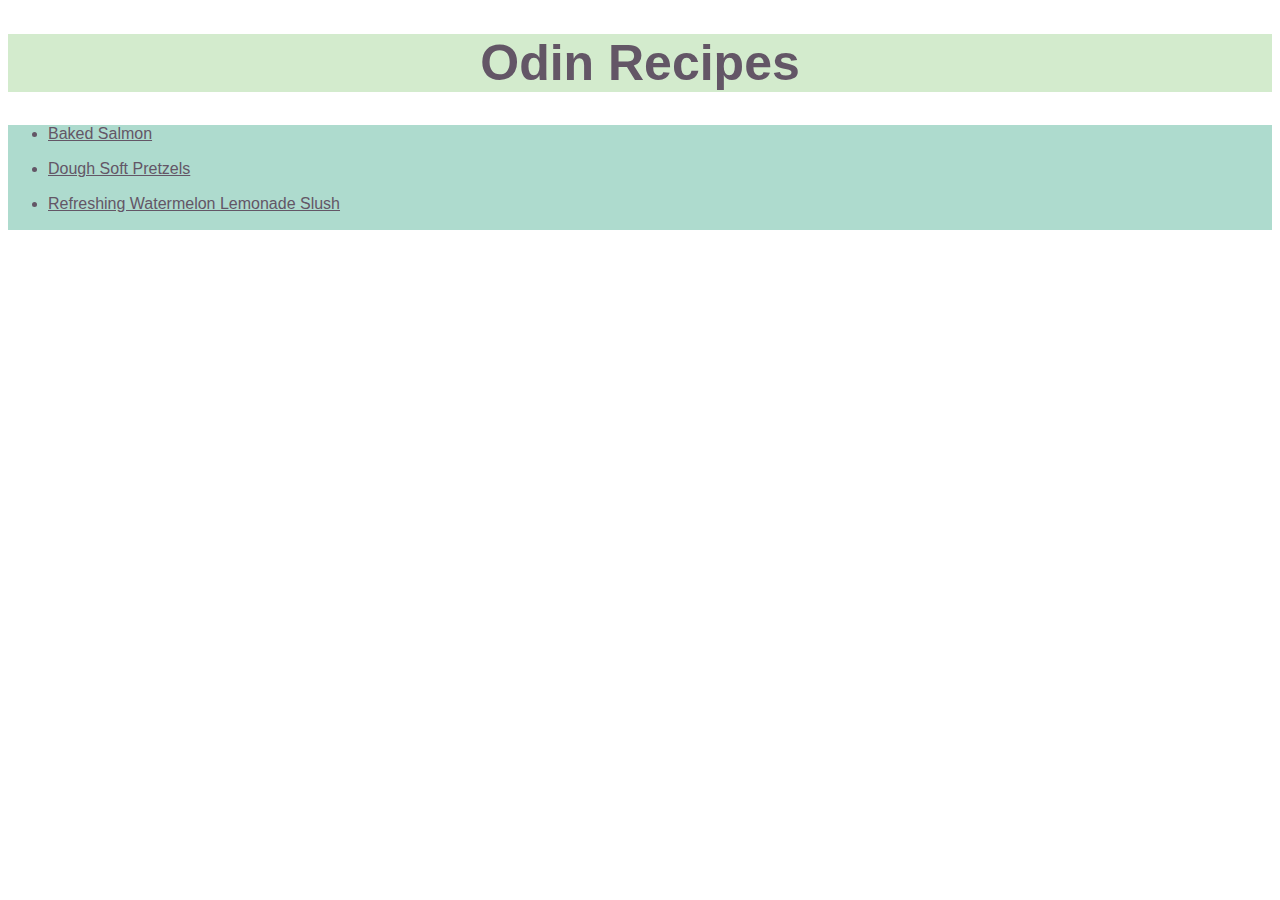
<file: index.html>
<!DOCTYPE html>
<html lang="en">
    <head>
        <meta charset="utf-8">
        <title>Odin Recipes</title>
        <link rel="stylesheet" href="style.css">
    </head>

    <body>
        <h1 class="heading">Odin Recipes</h1>
        <ul class="list">
            <li><a href="recipes/citrus-herbed-baked-salmon.html">Baked Salmon</a></li>
            <li><a href="recipes/two-ingredient-dough-soft-pretzels.html">Dough Soft Pretzels</a></li>     
            <li><a href="recipes/watermelon-lemonade.html">Refreshing Watermelon Lemonade Slush</a></li>
        </ul>
        </body>
</html>
</file>
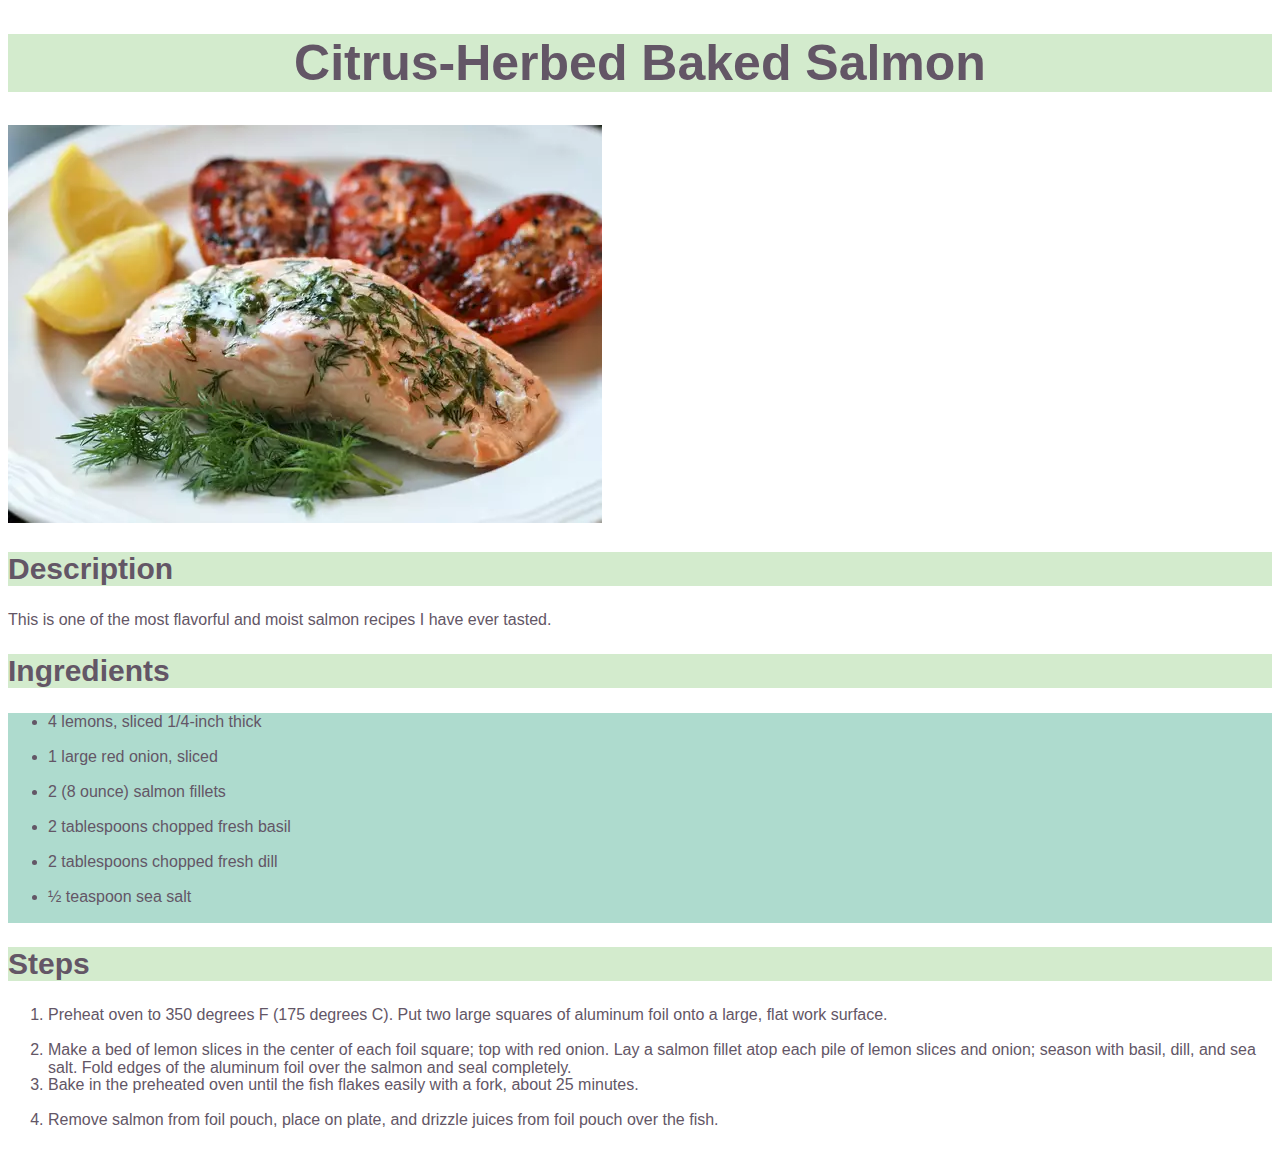
<file: recipes/citrus-herbed-baked-salmon.html>
<!DOCTYPE html>
<html lang="en">
<head>
    <meta charset="UTF-8">
    <title>Citrus-Herbed Baked Salmon</title>
    <link rel="stylesheet" href="../style.css">
</head>
<body>
    <h1 class="heading">Citrus-Herbed Baked Salmon</h1>
    <img src="../img/baked-salmon.webp" alt="baked salmon on a plate with roasted tomatoes and lemon">
    
    <h2 class="sub-heading">Description</h2>
    <p>This is one of the most flavorful and moist salmon recipes I have ever tasted.</p>

    <h2 class="sub-heading">Ingredients</h2>
    <ul class="list">
        <li>4 lemons, sliced 1/4-inch thick</li>
        <li>1 large red onion, sliced</li>
        <li>2 (8 ounce) salmon fillets</li>
        <li>2 tablespoons chopped fresh basil</li>
        <li>2 tablespoons chopped fresh dill</li>
        <li>½ teaspoon sea salt</li>
    </ul>

    <h2 class="sub-heading">Steps</h2>
    <ol>
        <li>Preheat oven to 350 degrees F (175 degrees C). 
            Put two large squares of aluminum foil onto a large, 
            flat work surface.</li>
        <li>Make a bed of lemon slices in the center of each foil 
            square; top with red onion. Lay a salmon fillet atop 
            each pile of lemon slices and onion; season with basil, 
            dill, and sea salt. Fold edges of the aluminum foil over 
            the salmon and seal completely.</li>
        <li>Bake in the preheated oven until the fish 
            flakes easily with a fork, about 25 minutes.</li>
        <li>Remove salmon from foil pouch, place on plate, 
            and drizzle juices from foil pouch over the fish.</li>
    </ol>

</body>
</html>
</file>
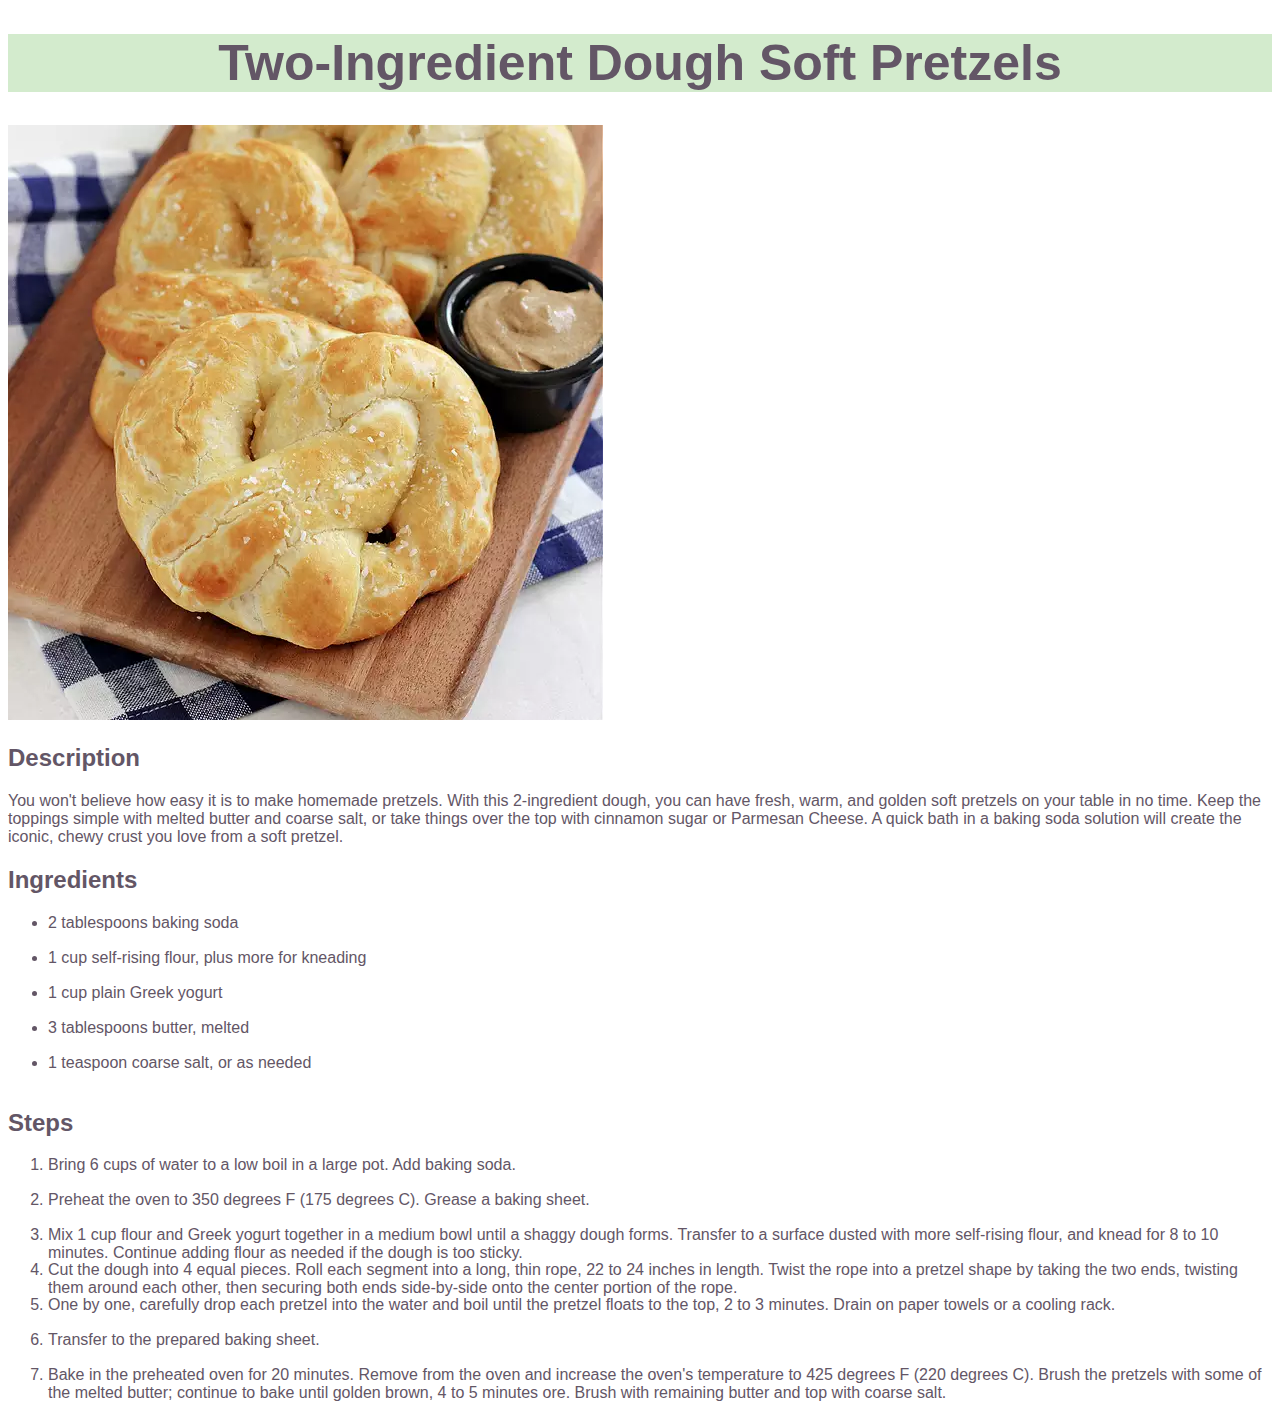
<file: recipes/two-ingredient-dough-soft-pretzels.html>
<!DOCTYPE html>
<html lang="en">
<head>
    <meta charset="UTF-8">
    <title>Two-Ingredient Dough Soft Pretzels</title>
    <link rel="stylesheet" href="../style.css">
</head>
<body>
    <h1 class="heading">Two-Ingredient Dough Soft Pretzels</h1>
    <img src="../img/pretzels.webp" alt="freshly baked pretzels">

    <h2>Description</h2>
    <p>You won't believe how easy it is to make homemade pretzels. 
        With this 2-ingredient dough, you can have fresh, warm, and 
        golden soft pretzels on your table in no time. Keep the 
        toppings simple with melted butter and coarse salt, or 
        take things over the top with cinnamon sugar or Parmesan 
        Cheese. A quick bath in a baking soda solution will 
        create the iconic, chewy crust you love from a soft pretzel.</p>

    <h2>Ingredients</h2>
    <ul>
        <li>2 tablespoons baking soda</li>
        <li>1 cup self-rising flour, plus more for kneading</li>
        <li>1 cup plain Greek yogurt</li>
        <li>3 tablespoons butter, melted</li>
        <li>1 teaspoon coarse salt, or as needed</li>
    </ul>

    <h2>Steps</h2>
    <ol>
        <li>Bring 6 cups of water to a low boil in a large pot. 
            Add baking soda.</li>
        <li>Preheat the oven to 350 degrees F (175 degrees C). 
            Grease a baking sheet.</li>
        <li>Mix 1 cup flour and Greek yogurt together in a 
            medium bowl until a shaggy dough forms. 
            Transfer to a surface dusted with more 
            self-rising flour, and knead for 8 to 10 minutes. 
            Continue adding flour as needed if the dough is 
            too sticky.</li>
        <li>Cut the dough into 4 equal pieces. Roll each 
            segment into a long, thin rope, 22 to 24 inches in 
            length. Twist the rope into a pretzel shape by 
            taking the two ends, twisting them around each other, 
            then securing both ends side-by-side onto the center 
            portion of the rope.</li>
        <li>One by one, carefully drop each pretzel into the 
            water and boil until the pretzel floats to the top, 
            2 to 3 minutes. Drain on paper towels or a cooling rack.</li>
        <li>Transfer to the prepared baking sheet.</li>
        <li>Bake in the preheated oven for 20 minutes. 
            Remove from the oven and increase the oven's 
            temperature to 425 degrees F (220 degrees C). 
            Brush the pretzels with some of the melted butter; 
            continue to bake until golden brown, 4 to 5 minutes 
            ore. Brush with remaining butter and top with 
            coarse salt.</li>
    </ol>

</body>
</html>
</file>
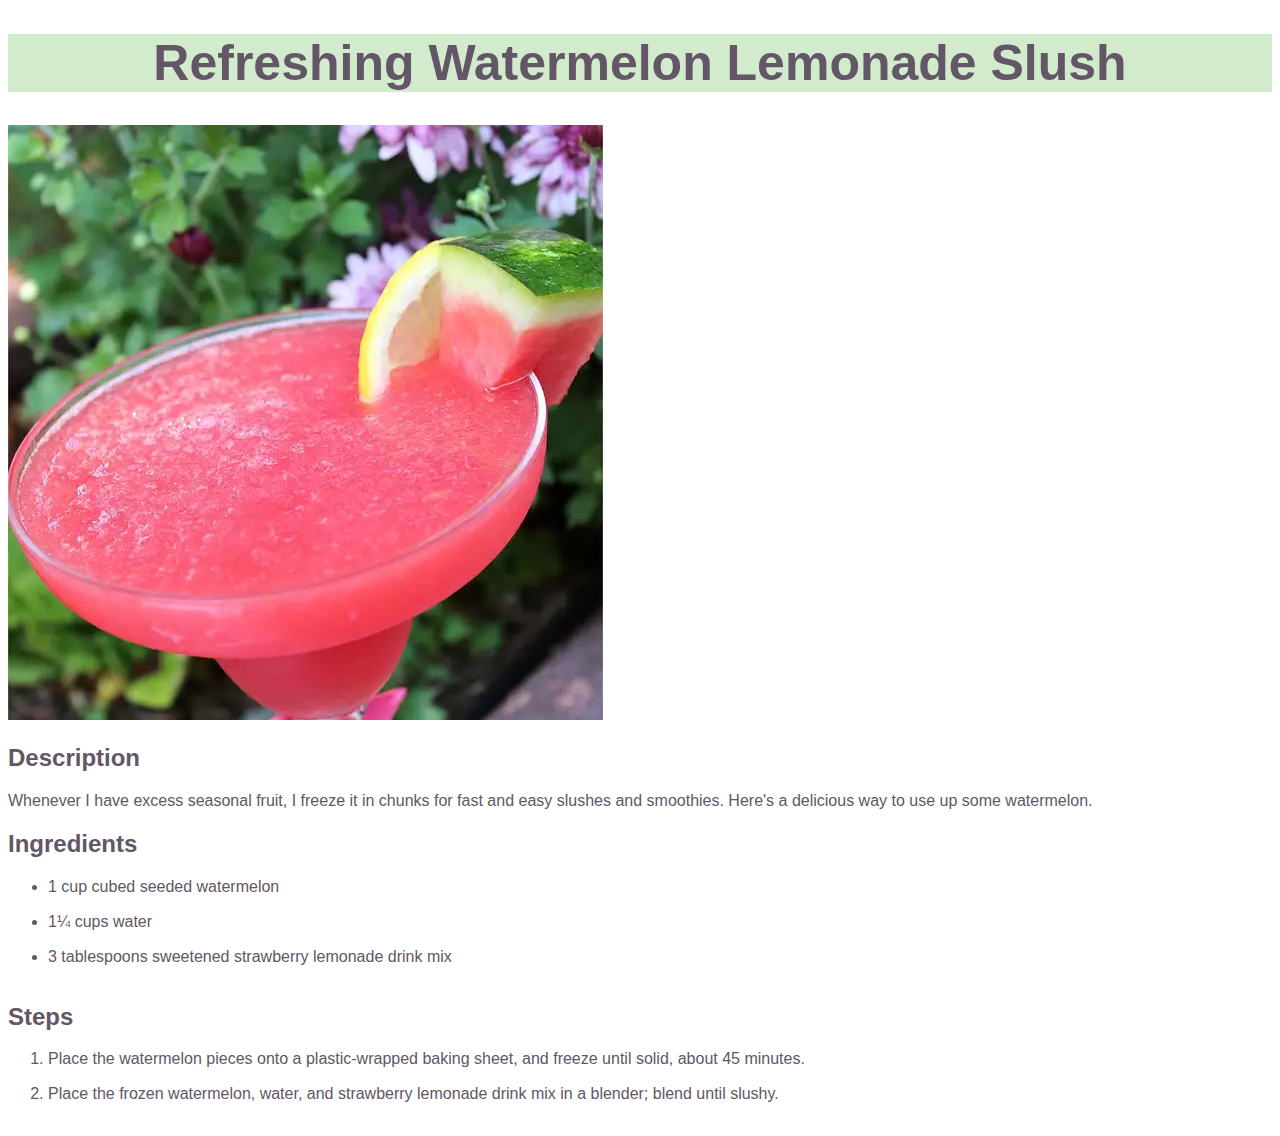
<file: recipes/watermelon-lemonade.html>
<!DOCTYPE html>
<html lang="en">
<head>
    <meta charset="UTF-8">
    <title>Refreshing Watermelon Lemonade Slush</title>
    <link rel="stylesheet" href="../style.css">
</head>
<body>
    <h1 class="heading">Refreshing Watermelon Lemonade Slush</h1>
    <img src="../img/watermelon-slush.webp" alt="glass of watermelon-slush">

    <h2>Description</h2>
    <p>Whenever I have excess seasonal fruit, I freeze it in 
        chunks for fast and easy slushes and smoothies. 
        Here's a delicious way to use up some watermelon.</p>

    <h2>Ingredients</h2>
    <ul>
        <li>1 cup cubed seeded watermelon</li>
        <li>1¼ cups water</li>
        <li>3 tablespoons sweetened strawberry lemonade drink mix</li>
    </ul>

    <h2>Steps</h2>
    <ol>
        <li>Place the watermelon pieces onto a plastic-wrapped baking 
            sheet, and freeze until solid, about 45 minutes.</li>
        <li>Place the frozen watermelon, water, and strawberry 
            lemonade drink mix in a blender; blend until slushy.</li>
    </ol>

</body>
</html>
</file>
<file: style.css>
* {
    font-family: Verdana, Geneva, Tahoma, sans-serif;
    color: #635666;
}

.heading {
    font-weight: bold;
    text-align: center;
    background-color: #D3EBCD;
    color: #635666;
    font-size: 50px;
}

.sub-heading {
    font-weight: bold;
    background-color: #D3EBCD;
    color: #635666;
    font-size: 30px;
}

.list {
    background-color: #AEDBCE;
}

li a {
    color: #635666;
}

li {
    height: 35px;
}
</file>
